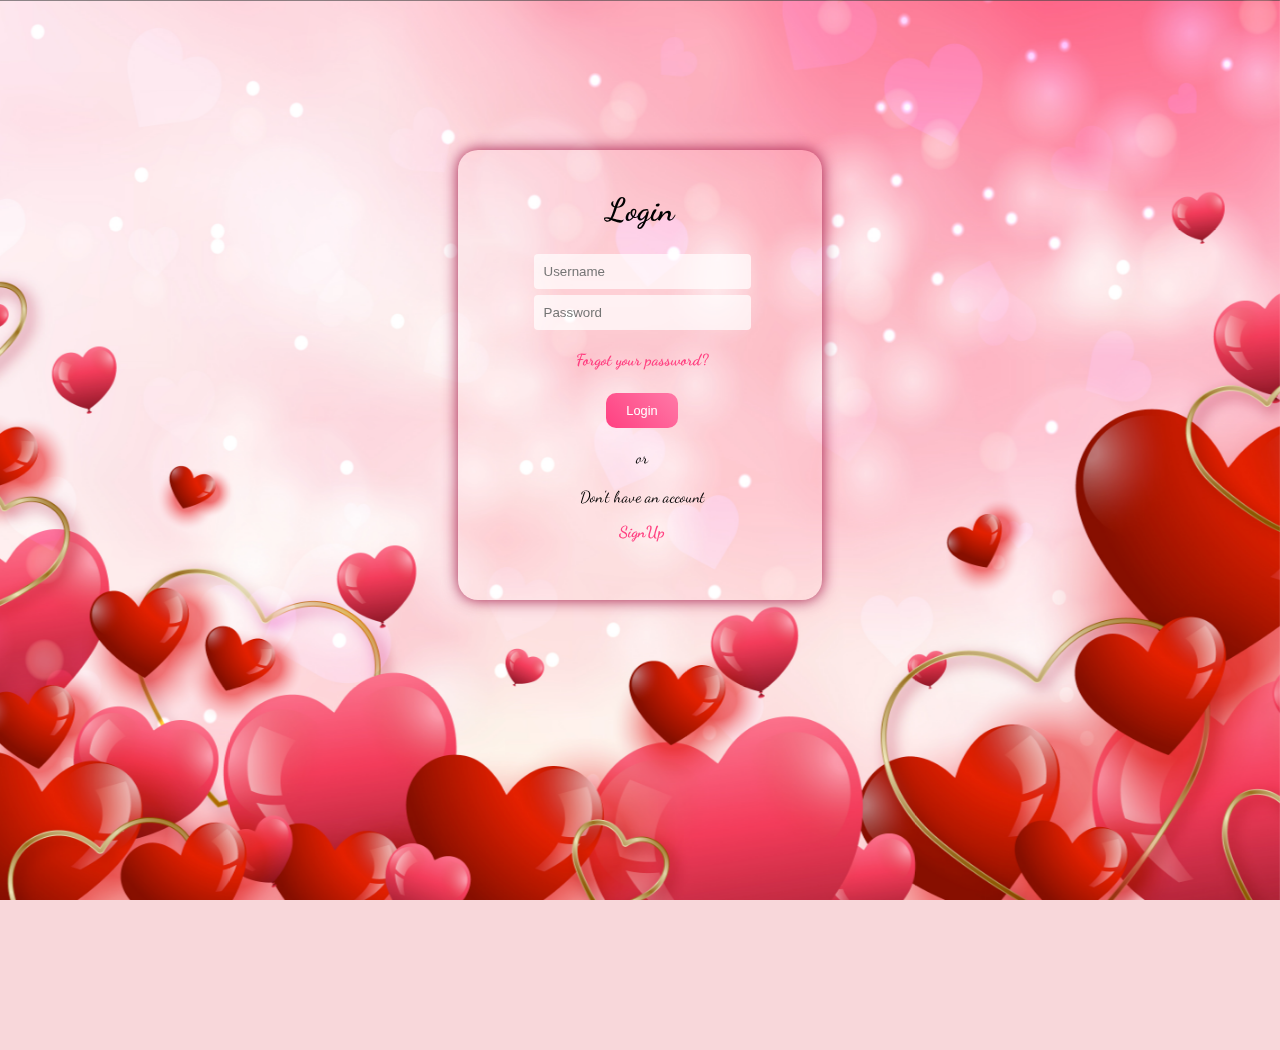
<file: login.html>
<!DOCTYPE html>
<html>
<head>
    <title>Valentine - Login</title>
    <link rel="icon" href="Darling Valentine Smiley.jpeg">
    <link href="https://fonts.googleapis.com/css2?family=Dancing+Script:wght@400;700&display=swap" rel="stylesheet">
    <link rel="stylesheet" href="style.css">
</head>
<body>
    <div id="bgimg"></div>
    <div class="Login">
        <center>
            <h1>Login</h1>
            <form id="loginForm">
                <table>
                    <tr>
                        
                        <td> </td><td ><input type="text" id="loginUser" placeholder="Username" required></td>
                    </tr>
                    <tr></tr>
                    <tr>
                        <td></td><td><input type="password" id="loginPass" placeholder="Password" required></td>
                    </tr>
                    <tr>
                        <td></td><td><p class="Forgot"><center><a href="#">Forgot your password?</a></center></p></td>
                    </tr>
                    <tr>
                        <td></td><td><center><button type="submit" class="animated-btn">Login</center></button>
                        </td>
                    </tr>
                    <tr>
                        <td></td><td><center><p id="or">or</p></center></td>
                    </tr>
                    <tr>
                        <td></td><td><center>Don't have an account<a href="#"><p>SignUp</p></center></a></td>
                    </tr>
                </table>
            </form>
        </center>
    </div>
    <script src="script.js"></script>
</body>
</html>
</file>
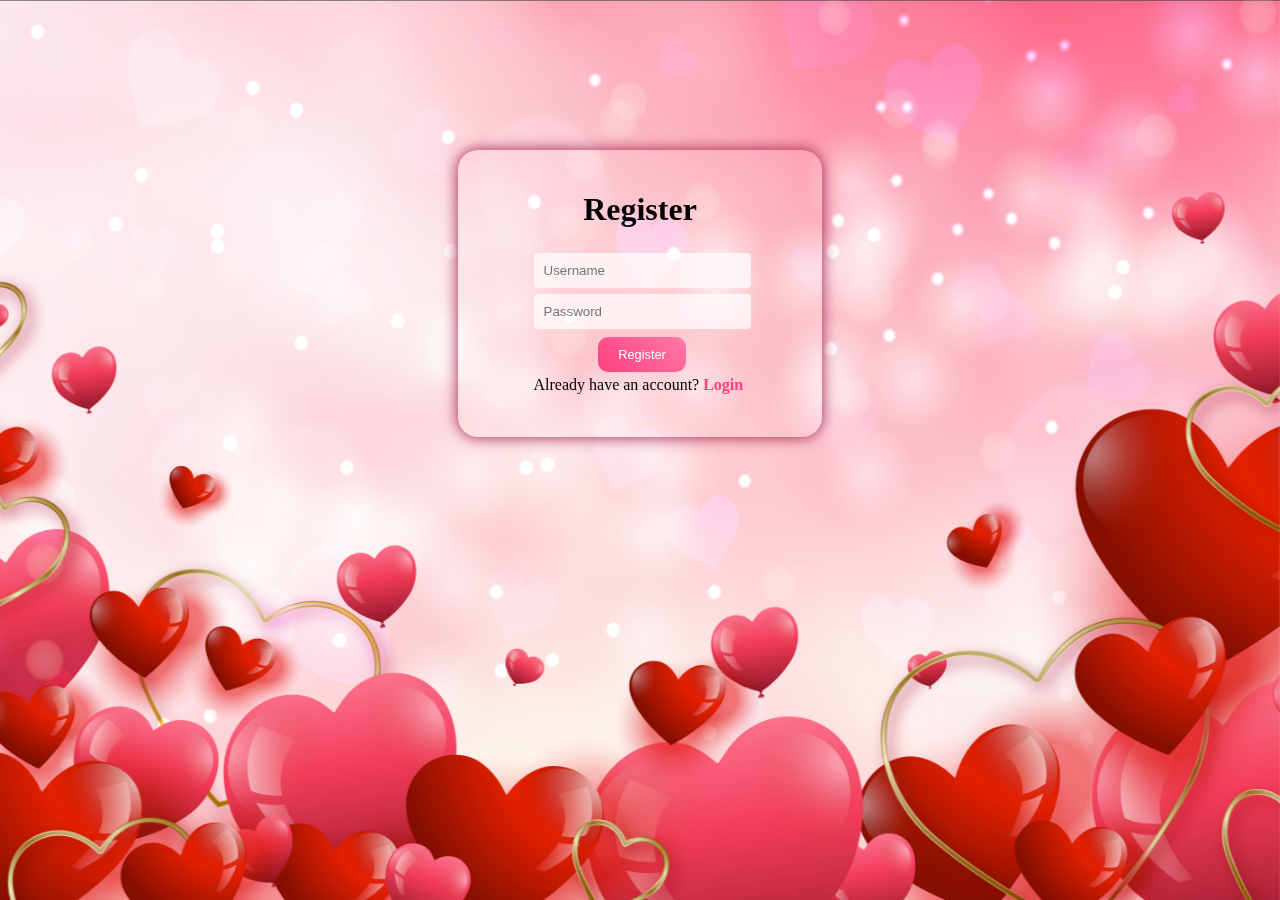
<file: register.html>
<!DOCTYPE html>
<html>
<head>
    <title>Valentine - Register</title>
    <link rel="stylesheet" href="style.css">
</head>
<body>
    <div id="bgimg"></div>
    <div class="Login">
        <center>
            <h1>Register</h1>
            <form id="registerForm">
                <table>
                    <tr>
                        
                        <td> </td><td ><input type="text" id="registerUser" placeholder="Username" required></td>
                    </tr>
                    <tr></tr>
                    <tr>
                        <td></td><td><input type="password" id="registerPass" placeholder="Password" required></td>
                    </tr>
                    <tr>
                        <td></td><td><center><button type="submit" class="animated-btn">Register</center></button></td>
                    </tr>
                    <tr>
                        <td></td><td>Already have an account? <a href="index.html">Login</a></td>
                    </tr>
                </table>
        </center>
    </div>
    <script src="script.js"></script>
</body>
</html>
</file>
<file: style.css>
body {
    font-family: 'Dancing Script', cursive !important;
    text-align: center;
    background-color: #f8d7da;
}

#bgimg {
    background-image:url(Loginpage.jpg);
    background-position: center;
    background-size:cover;
    position:fixed;
    top: 0;
    left: 0;
    width: 100%;
    height: 100vh;
    z-index: -1;
}

.Login {
    padding: 20px;
    text-align: center;
    display:-moz-inline-box;
    background: rgba(255, 255, 255, 0); 
    border-radius: 20px;
    margin:450px;
    margin-top:150px;
    box-shadow: 0 0 15px #a31a48;
    padding-bottom: 40px;
}
#loginUser{
                
    border-radius: 4px;
    border:none;
    padding: 10px ;
    background: rgba(255, 255, 255, 0.7); 
    border-color: #ff4081;
    padding-left: 10px;
    padding-right: 30px;
    
}
#loginUser:hover{
    transform:scale(1.05);
}
#loginPass{
    
    border-radius: 4px;
    border:none;
    padding: 10px;
    background: rgba(255, 255, 255, 0.7); 
    border-color: #ff4081;
    padding-left: 10px;
    padding-right: 30px;
}
#loginPass:hover{
    transform:scale(1.05);

}
#registerUser{
                
    border-radius: 4px;
    border:none;
    padding: 10px ;
    background: rgba(255, 255, 255, 0.7); 
    border-color: #ff4081;
    padding-left: 10px;
    padding-right: 30px;
    
}
#registerUser:hover{
    transform:scale(1.05);
}
#registerPass{
    
    border-radius: 4px;
    border:none;
    padding: 10px;
    background: rgba(255, 255, 255, 0.7); 
    border-color: #ff4081;
    padding-left: 10px;
    padding-right: 30px;
}
#registerPass:hover{
    transform:scale(1.05);

}


button {
    background: linear-gradient(45deg, #ff4081, #ff79a7);        
    color: white;
    font-size: 0.8rem;
    padding: 10px 20px;
    border: none;
    border-radius: 10px;
    cursor: pointer;
    transition: transform 0.1s, box-shadow 0.1s;
    margin-top:4px;
}

button:hover {
    transform: scale(1.05);
}

a {
    text-decoration: none;
    color: #ff4081;
    font-weight: bold;
}
.body {
    background-image:url(home_bg.webp);
    background-size:cover;
    position:absolute;
    top: 0;
    left: 0;
    width: 100%;
    height: 100vh;
    z-index: -1;
    
}
.container {

width: 60vw;  
height: 100vh;
display: flex;
flex-wrap: wrap;
align-items: center;
justify-content: center;

}

.imgs{
    
    border-width: 20px;
    border-style:solid ;
    display: flex;
    flex-wrap: wrap;
    gap:10px;
    border-color: whitesmoke;
    border-bottom-width: 70px;
    position: absolute;
    user-select: none;
    cursor:grab;
    transition: all 0.1s ease-out;
    
    
}

.imgs:hover{
    transform:scale(1.05);
}
#myVideo{
    border-width: 20px;
    border-style:solid ;
    display: inline;
    border-color: whitesmoke;
    border-bottom-width: 70px;
}
.button{
    position: relative;
    display: flex;
    flex-wrap: wrap;
    align-items: top;
    justify-content: left;
}
.black{
    background: linear-gradient(45deg, black,rgb(77, 74, 74));
    color: white;
    font-size: 0.8rem;
    padding: 10px 20px;
    border: none;
    border-radius: 10px;
    cursor: pointer;
    transition: transform 0.1s, box-shadow 0.1s;
    margin-top:4px;
}
.black:hover {
    transform: scale(1.05); 
}

.black:active {
    transform: scale(0.8); 
}

#blackScreen {
    position: fixed;
    top: 0;
    left: 0;
    width: 100%;
    height: 100%;
    background: black;
    opacity: 0;
    visibility: hidden;
    transition: opacity 0.5s ease-in-out, visibility 0.5s;
    z-index: 9999;
}

.envcontainer {
    position: absolute;
    right: 5vw;
    top: 50%;
    transform: translateY(-50%);
    display: flex;
    justify-content: flex-end;
    width: 40vw; 
}

.envolope {
    font-family: 'Dancing Script', cursive;
    background: #cfcfcf;
    padding: 25px;
    width: 30vw;
    text-align: justify;
    font-size: 18px;
    border-radius: 10px;
    box-shadow: 5px 5px 10px rgba(0, 0, 0, 0.2);
    transform: rotate(+5deg); 
    transition: transform 0.3s ease-in-out;
}

.envolope::before {
    content: "";
    position: absolute;
    top: -19px;
    left: 50%;
    transform: translateX(-50%);
    width: 0;
    height: 0;
    border-left: 30px solid transparent;
    border-right: 30px solid transparent;
    border-bottom: 20px solid #cfcfcf;
    
}
</file>
